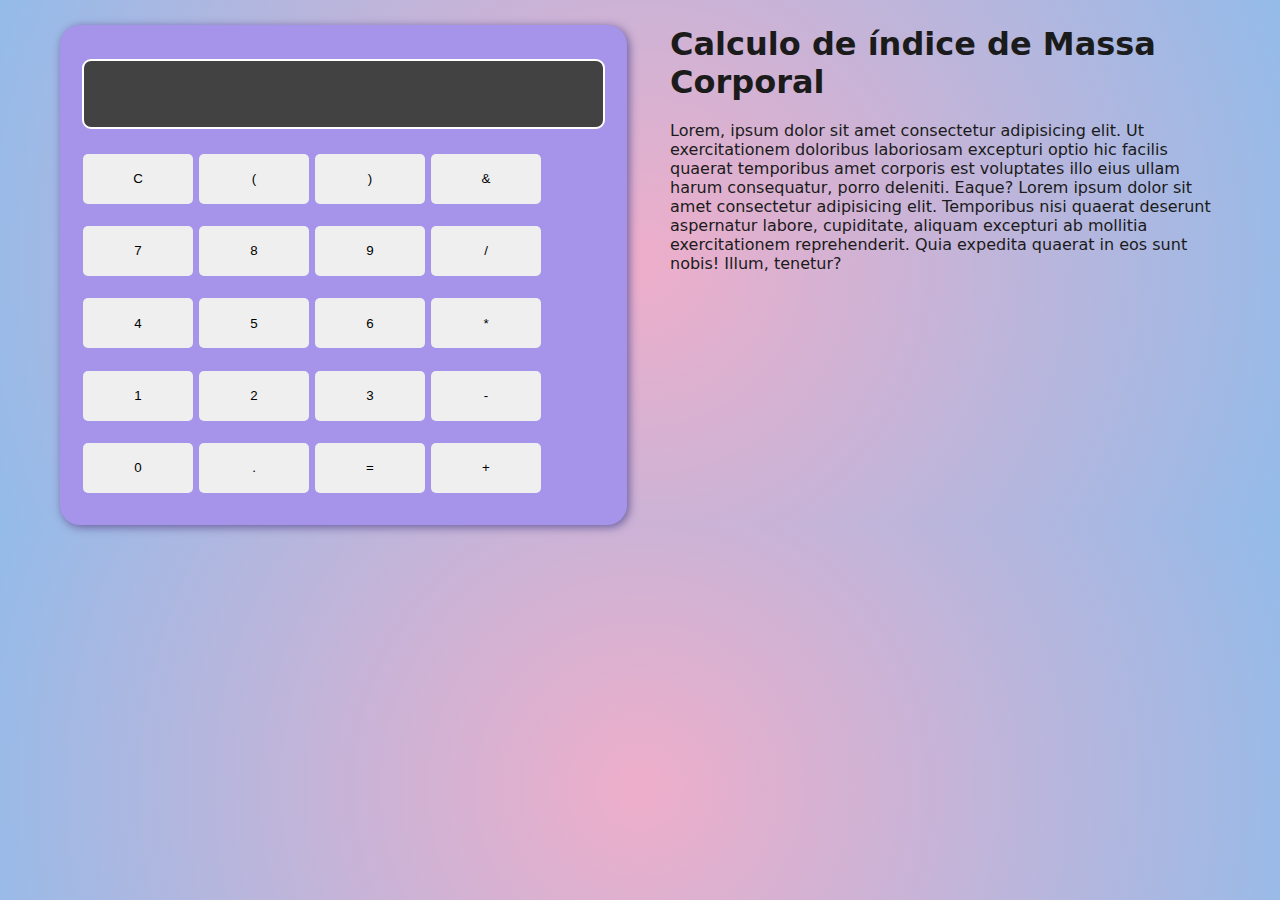
<file: Projetos-pessoais/Calculadora/calculadora.html>
<!DOCTYPE html>
<html lang="pt-BR">
<head>
    <meta charset="UTF-8">
    <meta http-equiv="X-UA-Compatible" content="IE=edge">
    <meta name="viewport" content="width=device-width, initial-scale=1.0">
    <title>Calculadora</title>
    <link rel="stylesheet" href="calculadora.css">
</head>
<body>
    <section>
        <table class="calculadora">
            <tr>
                <td colspan="4"><input type="text" class="display"></td>
            </tr>

            <tr>
                <td>
                    <button class="btn btn-clear">C</button>
                    <button class="btn btn-num">(</button>
                    <button class="btn btn-num">)</button>
                    <button class="btn btn-del">&</button>
                </td>
            </tr>

            <tr>
                <td>
                    <button class="btn btn-num">7</button>
                    <button class="btn btn-num">8</button>
                    <button class="btn btn-num">9</button>
                    <button class="btn btn-num">/</button>
                </td>
            </tr>

            <tr>
                <td>
                    <button class="btn btn-num">4</button>
                    <button class="btn btn-num">5</button>
                    <button class="btn btn-num">6</button>
                    <button class="btn btn-num">*</button>
                </td>
            </tr>

            <tr>
                <td>
                    <button class="btn btn-num">1</button>
                    <button class="btn btn-num">2</button>
                    <button class="btn btn-num">3</button>
                    <button class="btn btn-num">-</button>
                </td>
            </tr>

            <tr>
                <td>
                    <button class="btn btn-num">0</button>
                    <button class="btn btn-num">.</button>
                    <button class="btn btn-eq">=</button>
                    <button class="btn btn-num">+</button>
                </td>
            </tr>
        </table>
        <div class="texto">
            <h1>Calculo de índice de Massa Corporal</h1>
            <p class="explicacao">Lorem, ipsum dolor sit amet consectetur adipisicing elit. Ut exercitationem doloribus laboriosam excepturi optio hic facilis quaerat temporibus amet corporis est voluptates illo eius ullam harum consequatur, porro deleniti. Eaque? Lorem ipsum dolor sit amet consectetur adipisicing elit. Temporibus nisi quaerat deserunt aspernatur labore, cupiditate, aliquam excepturi ab mollitia exercitationem reprehenderit. Quia expedita quaerat in eos sunt nobis! Illum, tenetur?</p>
        </div>
        
    </section>
    <script src="calculadora.js"></script>
</body>
</html>
</file>
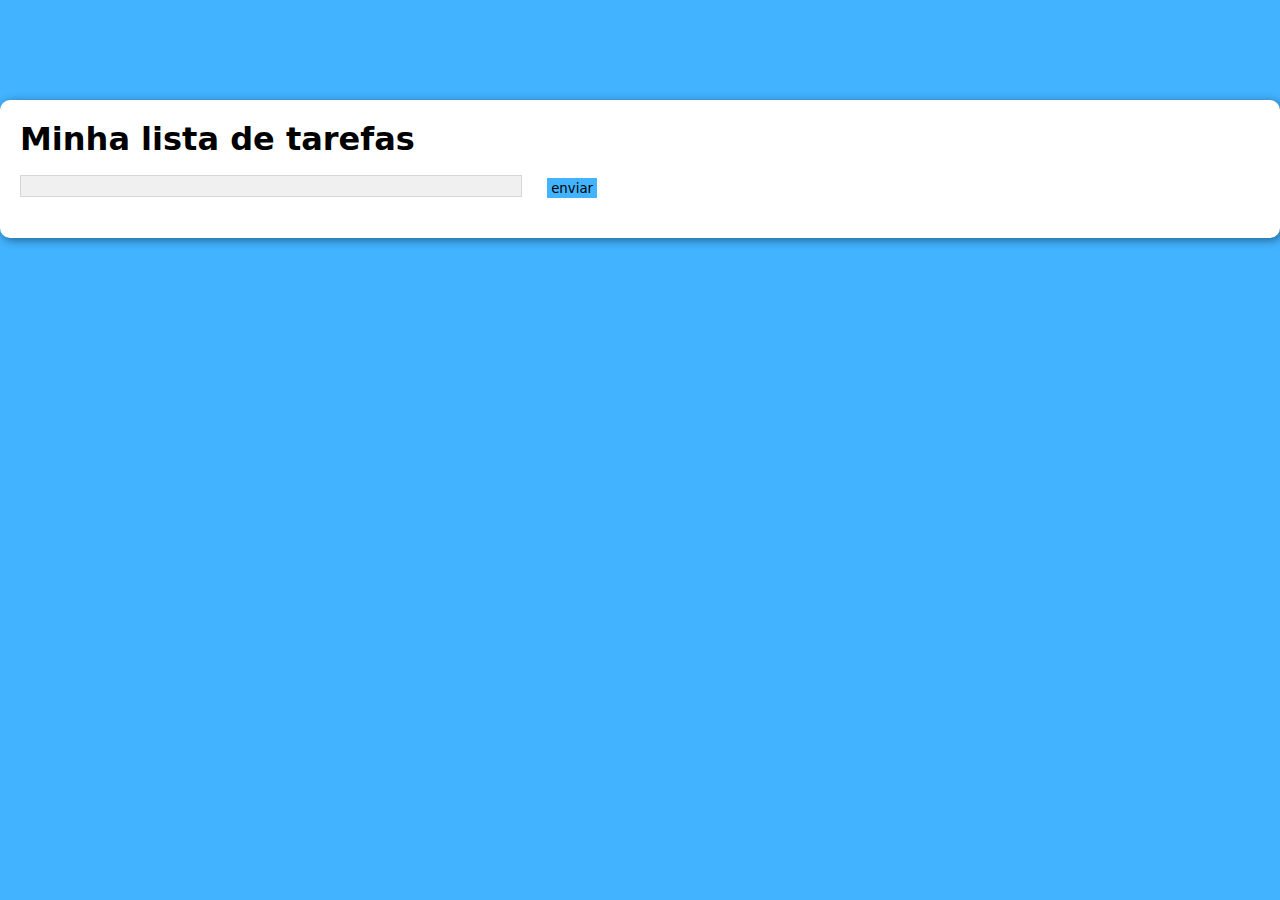
<file: Projetos-pessoais/Lista-de-tarefas/html.html>
<!DOCTYPE html>
<html lang="pt-BR">
<head>
    <meta charset="UTF-8">
    <meta http-equiv="X-UA-Compatible" content="IE=edge">
    <meta name="viewport" content="width=device-width, initial-scale=1.0">
    <title>Document</title>
    <link rel="stylesheet" href="css.css">
</head>
<body>
    <section class="container">
        <h1>Minha lista de tarefas</h1>
        <input type="text" class="box-text">
        <button class="botão">enviar</button>
    </section>

    <div class="teste"></div>
    <script src="js.js"></script>
</body>
</html>
</file>
<file: Projetos-pessoais/Calculadora/calculadora.css>
*{
    margin: 0;
    padding: 0;
}

body {
    background: rgb(238,174,202);
    background: radial-gradient(circle, rgba(238,174,202,1) 0%, rgba(148,187,233,1) 100%);
}

section {
    display: grid;
    grid-template-columns: repeat(2, 550px);
    justify-content: center;
    margin-top: 25px;
    gap: 60px;
}



.display {
    text-align: right;
    padding: 10px;
    border: 2px solid rgb(255, 255, 255);
    border-radius: 9px;
    font-size: 40px;
    color:white;
    font-family:system-ui, -apple-system, BlinkMacSystemFont, 'Segoe UI', Roboto, Oxygen, Ubuntu, Cantarell, 'Open Sans', 'Helvetica Neue', sans-serif;
    background: rgb(66, 66, 66);
}

.calculadora {
    width: 400px;
    height: 500px;
    background: #a594e9;
    padding: 20px;
    border-radius: 20px;
    box-shadow: 2px 2px 10px #685b9b;
    animation: calculadora 600ms forwards;
}

.btn {
    width: 110px;
    height: 50px;
    border: none;
    border-radius: 5px;
    margin: 1px;
}

.texto {
    animation: texto 800ms forwards;

}

h1 {
    font-family: system-ui, -apple-system, BlinkMacSystemFont, 'Segoe UI', Roboto, Oxygen, Ubuntu, Cantarell, 'Open Sans', 'Helvetica Neue', sans-serif;
    color: rgb(27, 27, 27);
}

.explicacao {
    margin-top: 20px;
    font-family: system-ui, -apple-system, BlinkMacSystemFont, 'Segoe UI', Roboto, Oxygen, Ubuntu, Cantarell, 'Open Sans', 'Helvetica Neue', sans-serif;
    color: rgb(27, 27, 27);
}

@keyframes calculadora {
    from {
        transform: translatex(-20px);
    }

    to{
        transform: translatex(20px);
    }
}

@keyframes texto {
    from {
        transform: translatex(-20px);
    }

    to{
        transform: translatex(20px);
    }
}
</file>
<file: Projetos-pessoais/Lista-de-tarefas/css.css>
*{
    margin: 0;
    padding: 0;
    font-family: system-ui, -apple-system, BlinkMacSystemFont, 'Segoe UI', Roboto, Oxygen, Ubuntu, Cantarell, 'Open Sans', 'Helvetica Neue', sans-serif;
}

body {
    background: rgb(66, 179, 255);;
}

input {
    width: 500px;
    height: 20px;
    font-size: 20px;
    font-family: system-ui, -apple-system, BlinkMacSystemFont, 'Segoe UI', Roboto, Oxygen, Ubuntu, Cantarell, 'Open Sans', 'Helvetica Neue', sans-serif;
    background: rgb(240, 240, 240);
    border: 1px solid rgb(214, 214, 214);
}

input:focus {
    box-shadow: 0 2px 10px rgb(66, 179, 255);
    outline: 0;
    border-color: rgb(66, 179, 255);
}

.container {
    background: white;
    box-shadow: 2px 2px 10px rgba(0, 0, 0, 0.466);
    margin-left: auto;
    margin-right: auto;
    margin-top: 100px;
    padding: 20px;
    border-radius: 10px;
}

.style {
    font-family: system-ui, -apple-system, BlinkMacSystemFont, 'Segoe UI', Roboto, Oxygen, Ubuntu, Cantarell, 'Open Sans', 'Helvetica Neue', sans-serif;
    animation-name: animação;
    animation-duration: 200ms;
    animation-fill-mode: forwards;
}

.flex-box {
    display: flex;
}

button {
    height: 20px;
    margin: 20px;
    background: rgb(66, 179, 255);
    border: none;
    color: black;
    width: 50px;
    height: 20px;
}

@keyframes animação {
    from {
        transform: translateX(0);
        opacity: 0;
    }

    to {
        transform: translateX(20px);
        opacity: 1;
        transition: 200ms;
    }
    
}
</file>
